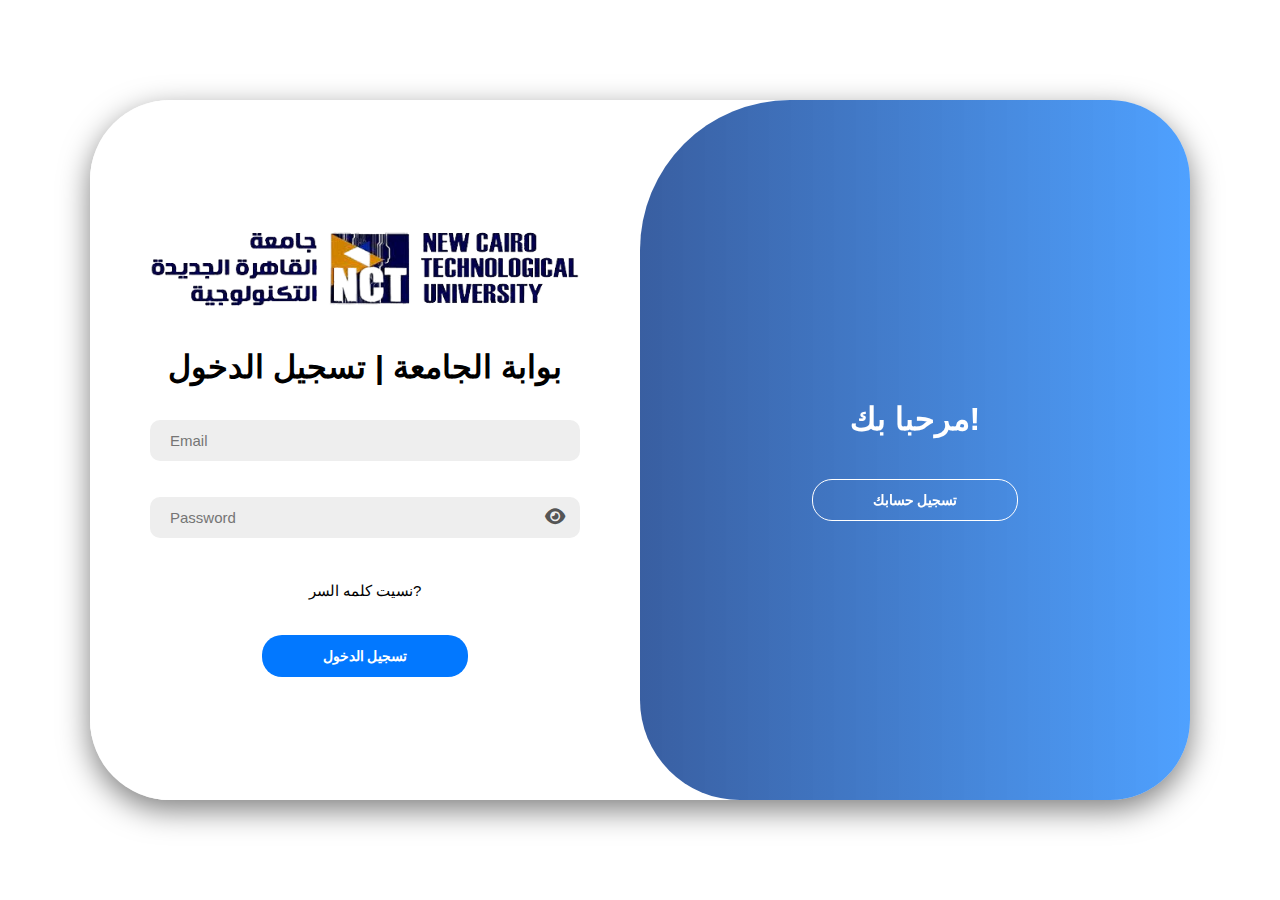
<file: index.html>
<!DOCTYPE html>
<html lang="en">

<head>
    <meta charset="UTF-8">
    <meta name="viewport" content="width=device-width, initial-scale=1.0">
    <link rel="stylesheet" href="https://cdnjs.cloudflare.com/ajax/libs/font-awesome/6.4.2/css/all.min.css">
    <link rel="stylesheet" href="style.css">
    <title>بوابة الجامعة | تسجيل الدخول</title>
</head>

<body>

    <div class="container" id="container">
        <div class="form-container sign-up">
            <form>
                <div class="university-logo-container">
                    <img src="img/logo.jpeg" alt="شعار الجامعة" class="university-logo-img">
                </div>
                <h1>انشئ حسابك</h1>

                <input type="text" placeholder="الاسم">
                <input type="text" placeholder="الكود">
                <input type="text" placeholder="التخصص">
                <input type="email" placeholder="البريد الإلكتروني">

                <div class="password-wrapper">
                    <input type="password" placeholder="كلمه السر" id="signupPassword">
                    <i class="fa-solid fa-eye" data-target="signupPassword"></i>
                </div>

                <button>تسجيل حساب جديد</button>
            </form>
        </div>

        <div class="form-container sign-in">
            <form>
                <div class="university-logo-container">
                    <img src="img/logo.jpeg" alt="شعار الجامعة" class="university-logo-img">
                </div>
                <h1>بوابة الجامعة | تسجيل الدخول </h1>

                <input type="email" placeholder="Email">

                <div class="password-wrapper">
                    <input type="password" placeholder="Password" id="signinPassword">
                    <i class="fa-solid fa-eye" data-target="signinPassword"></i>
                </div>

                <a href="#">نسيت كلمه السر?</a>
                <button type="submit">تسجيل الدخول</button>
            </form>
        </div>
        
        <div class="toggle-container">
            <div class="toggle">
                <div class="toggle-panel toggle-left">
                    <h1>تسجيل حساب جديد!</h1>
                    <p>ادخل البيانات المطلوبه بحذر للتسجيل لاحقا.</p>
                    <button class="hidden" id="login">تسجيل الدخول</button>
                </div>
                <div class="toggle-panel toggle-right">
                    <h1>مرحبا بك!</h1>
                    <button class="hidden" id="register">تسجيل حسابك</button>
                </div>
            </div>
        </div>
    </div>

    <script src="script.js"></script>
</body>

</html>
</file>
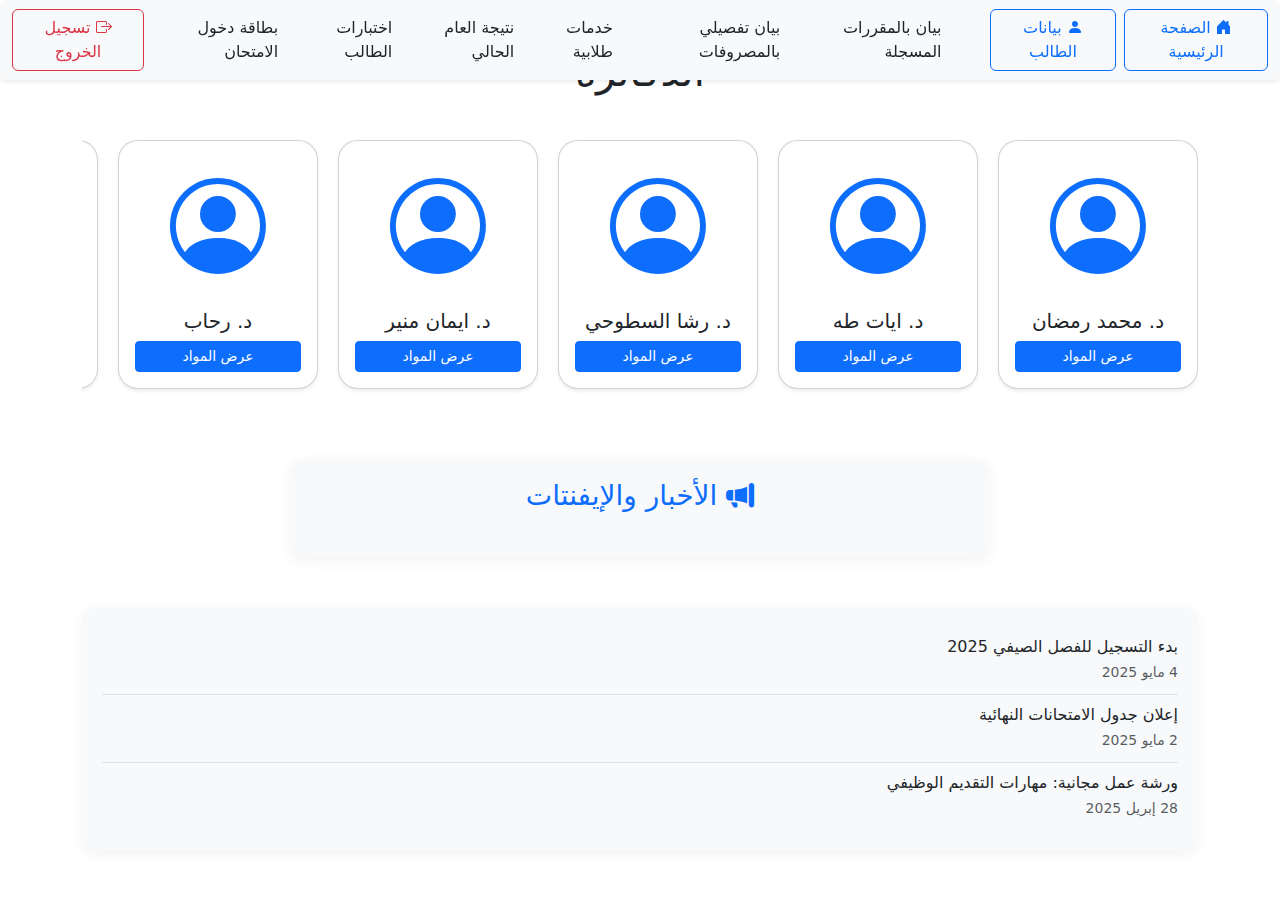
<file: doc.html>
<!DOCTYPE html>
<html lang="ar" dir="rtl">
<head>
    <meta charset="UTF-8">
    <meta name="viewport" content="width=device-width, initial-scale=1.0">
    <title>بيانات الدكتور</title>
    <link href="https://cdn.jsdelivr.net/npm/bootstrap@5.3.0/dist/css/bootstrap.min.css" rel="stylesheet">
    <link rel="stylesheet" href="https://cdn.jsdelivr.net/npm/bootstrap-icons@1.10.5/font/bootstrap-icons.css">
    
    <style>
        :root {
            --primary-color: #0d6efd;
            --secondary-color: #6c757d;
            --light-color: #f8f9fa;
            --dark-color: #212529;
        }
        
        body {
            background-color: var(--light-color);
            font-family: 'Tajawal', sans-serif;
        }
        
        .doctor-header {
            background: linear-gradient(135deg, var(--primary-color) 0%, #0b5ed7 100%);
            color: white;
            border-radius: 15px;
            padding: 30px;
            margin-bottom: 30px;
            box-shadow: 0 4px 15px rgba(0,0,0,0.1);
        }
        
        .doctor-icon {
            display: inline-flex;
            justify-content: center;
            align-items: center;
            width: 150px;
            height: 150px;
            background-color: rgba(255,255,255,0.2);
            border-radius: 50%;
            border: 5px solid white;
            box-shadow: 0 4px 10px rgba(0,0,0,0.2);
        }
        
        .doctor-icon i {
            font-size: 5rem;
            color: white;
        }
        
        .schedule-card {
            background-color: white;
            border-radius: 15px;
            box-shadow: 0 4px 15px rgba(0,0,0,0.1);
            overflow: hidden;
            margin-bottom: 30px;
        }
        
        .subjects-card {
            background-color: white;
            border-radius: 15px;
            box-shadow: 0 4px 15px rgba(0,0,0,0.1);
            padding: 20px;
            margin-bottom: 30px;
        }
        
        .table thead th {
            background-color: var(--primary-color);
            color: white;
            border-bottom: none;
        }
        
        .table-hover tbody tr:hover {
            background-color: rgba(13, 110, 253, 0.1);
        }
        
        .subject-name {
            font-weight: 500;
            color: var(--dark-color);
        }
        
        .nav-custom {
            box-shadow: 0 2px 10px rgba(0,0,0,0.1);
        }
        
        @media (max-width: 768px) {
            .doctor-icon {
                width: 120px;
                height: 120px;
            }
            
            .doctor-icon i {
                font-size: 4rem;
            }
        }
        #video-bg {
    position: fixed;
    right: 0;
    bottom: 0;
    min-width: 100%;
    
    z-index: -1;

}
.university-logo-container {
    position: absolute;
    top: -15px;
    left: -15px;
    display: flex;
    align-items: center;
}

.university-logo-img {
    height: 100%;
    width: 100%;
    margin-left: 15px;
    
}

.doctor-header {
    position: relative; /* ضروري لتحديد موقع اللوجو بشكل مطلق داخله */
    padding-top: 80px; /* زيادة الحشو الأعلى لإفساح مجال للوجو */
}
/* تظبيط روابط القائمة */
.navbar-nav .nav-link {
    position: relative;
    font-weight: 500;
    color: var(--dark-color);
    transition: color 0.3s;
}

/* الخط تحت الرابط عند المرور */
.navbar-nav .nav-link::after {
    content: "";
    position: absolute;
    width: 0%;
    height: 2px;
    background-color: var(--primary-color);
    left: 0;
    bottom: -5px;
    transition: 0.3s;
}

/* عند المرور بالماوس */
.navbar-nav .nav-link:hover {
    color: var(--primary-color);
}

.navbar-nav .nav-link:hover::after {
    width: 100%;
}
.navbar {
    position: fixed; /* يثبت الناف بار */
    top: 0;          /* يضعه في أعلى الصفحة */
    left: 0;         /* يبدأ من أقصى اليسار */
    right: 0;        /* يمتد لعرض الصفحة بالكامل */
    width: 100%;     /* يتكيف مع عرض الشاشة */
    z-index: 1000;   /* يجعله فوق كل العناصر */
}


    </style>
</head>
<body dir="rtl">
    
      <nav class="navbar navbar-expand-lg navbar-light bg-light nav-custom rounded shadow-sm mb-4">
        <div class="container-fluid">
    
            <!-- أزرار الصفحة الرئيسية وبيانات الطالب -->
            <div class="d-flex gap-2">
                <a class="btn btn-outline-primary" href="home.html">
                    <i class="bi bi-house-door-fill"></i> الصفحة الرئيسية
                </a>
    
                <a class="btn btn-outline-primary" href="profile.html">
                    <i class="bi bi-person-fill"></i> بيانات الطالب
                </a>
            </div>
    
            <!-- زرار التوجل للموبايل -->
            <button class="navbar-toggler" type="button" data-bs-toggle="collapse" data-bs-target="#navbarContent">
                <span class="navbar-toggler-icon"></span>
            </button>
    
            <div class="collapse navbar-collapse justify-content-center" id="navbarContent">
                <!-- الروابط الأساسية في النص -->
                <ul class="navbar-nav mb-2 mb-lg-0">
    
                    <li class="nav-item">
                        <a class="nav-link" href="#">بيان بالمقررات المسجلة</a>
                    </li>
    
                    <li class="nav-item">
                        <a class="nav-link" href="#">بيان تفصيلي بالمصروفات</a>
                    </li>
    
                    <li class="nav-item">
                        <a class="nav-link" href="#">خدمات طلابية</a>
                    </li>
    
                    <li class="nav-item">
                        <a class="nav-link" href="#">نتيجة العام الحالي</a>
                    </li>
    
                    <li class="nav-item">
                        <a class="nav-link" href="#">اختبارات الطالب</a>
                    </li>
    
                    <li class="nav-item">
                        <a class="nav-link" href="#">بطاقة دخول الامتحان</a>
                    </li>
    
                </ul>
    
                <!-- زر تسجيل الخروج في أقصى الشمال -->
                    <!-- زر تسجيل الخروج في أقصى اليمين -->
<div class="me-auto">
    <button class="btn btn-outline-danger" onclick="logout()">
        <i class="bi bi-box-arrow-right"></i> تسجيل الخروج
    </button>
</div>

            </div>
    
        </div>
    </nav>
    
    <div class="container mt-4">
        
        <!-- بيانات الدكتور -->
        <div class="doctor-header text-center">
            <div class="university-logo-container">
                <img src="img/logo2.png" alt="شعار الجامعة" class="university-logo-img">
            </div>
            <div id="doctorIcon" class="doctor-icon mb-3 mx-auto"></div>
            <h2 id="doctorName" class="mb-2"></h2>
            <p class="mb-0 text-white-50">أستاذ جامعي</p>
        </div>

        <div class="row">
            <!-- المواد -->
            <div class="col-lg-5 col-md-6 mb-4">
                <div class="subjects-card">
                    <h3 class="mb-4 text-primary">
                        <i class="bi bi-book"></i> المواد:
                    </h3>
                    <ul id="subjectsList" class="list-group list-group-flush"></ul>
                </div>
            </div>

            <!-- الجدول -->
            <div class="col-lg-7 col-md-6">
                <div class="schedule-card">
                    <div class="p-4">
                        <h3 class="mb-4 text-primary">
                            <i class="bi bi-calendar3"></i> جدول المحاضرات:
                        </h3>
                        <div class="table-responsive">
                            <table class="table table-hover mb-0">
                                <thead>
                                    <tr>
                                        <th>المادة</th>
                                        <th>اليوم</th>
                                        <th>الوقت</th>
                                        <th>القاعة</th>
                                        <th>المجموعة</th>
                                    </tr>
                                </thead>
                                <tbody id="scheduleBody"></tbody>
                            </table>
                        </div>
                    </div>
                </div>
            </div>
        </div>
    </div>

    
    <script src="https://cdn.jsdelivr.net/npm/bootstrap@5.3.0/dist/js/bootstrap.bundle.min.js"></script>
    <script>
        // تحميل بيانات الدكتور عند فتح الصفحة
        document.addEventListener('DOMContentLoaded', function() {
            loadDoctorData();
        });
    </script>
    <script src="script.js"></script>
</body>
</html>
</file>
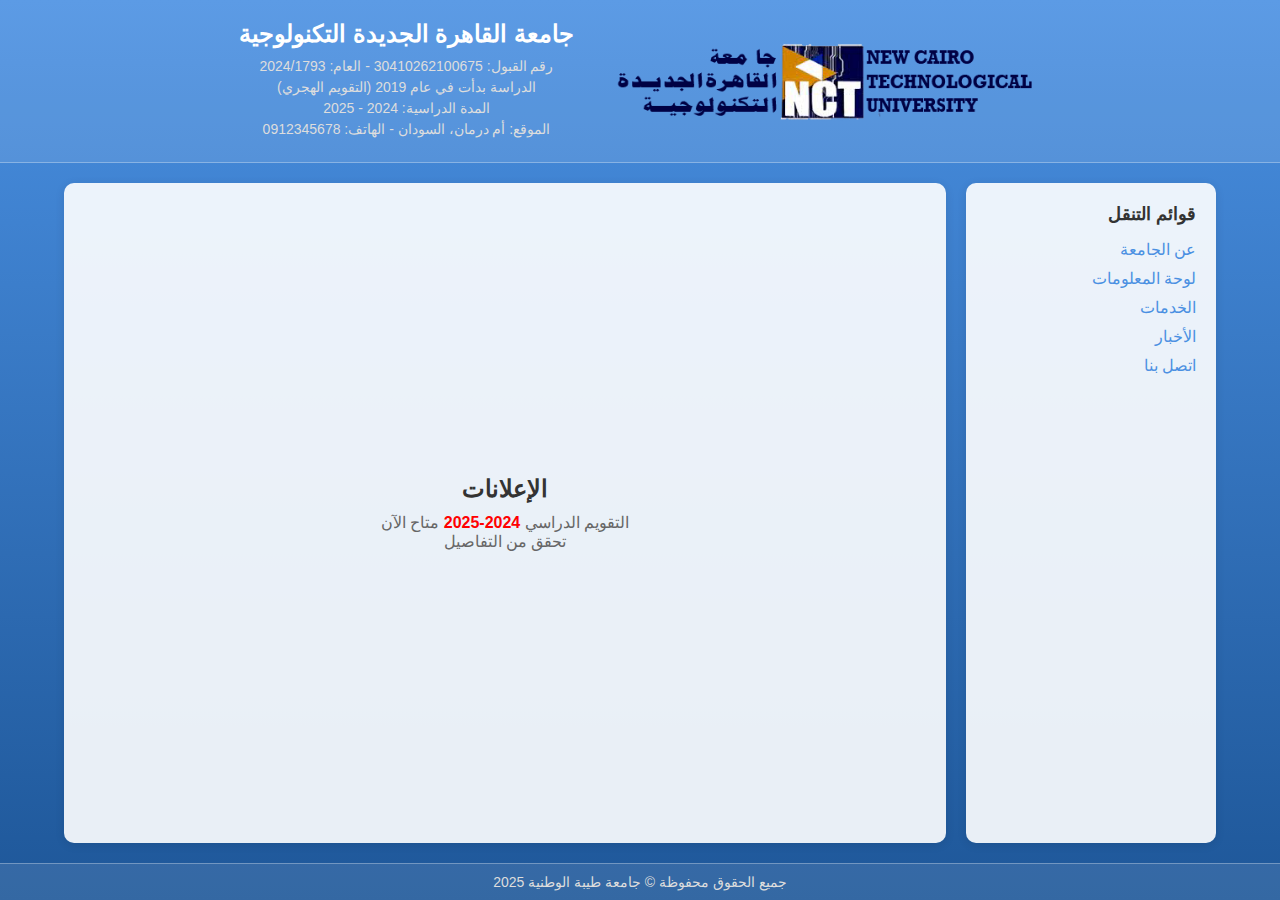
<file: final.html>
<!DOCTYPE html>
<html lang="ar" dir="rtl">
<head>
    <meta charset="UTF-8">
    <meta name="viewport" content="width=device-width, initial-scale=1.0">
    <title>جامعة طيبة الوطنية</title>
    <style>
        * {
            margin: 0;
            padding: 0;
            box-sizing: border-box;
            font-family: Arial, sans-serif;
        }

        body {
            background: linear-gradient(to bottom, #4a90e2, #1e5799);
            min-height: 100vh;
            display: flex;
            flex-direction: column;
            align-items: center;
            color: #333;
        }

        .header {
            display: flex;
            justify-content: center;
            align-items: center;
            padding: 20px;
            width: 100%;
            background: rgba(255, 255, 255, 0.1);
            border-bottom: 1px solid rgba(255, 255, 255, 0.3);
        }

        .header img {
            height: 80px;
            margin-left: 20px;
        }

        .header-content {
            text-align: center;
        }

        .header-content h1 {
            font-size: 24px;
            color: #fff;
            margin-bottom: 10px;
        }

        .header-content p {
            font-size: 14px;
            color: #ddd;
            margin: 5px 0;
        }

        .container {
            display: flex;
            width: 90%;
            max-width: 1200px;
            margin: 20px 0;
            flex-grow: 1;
        }

        .sidebar {
            width: 250px;
            background: rgba(255, 255, 255, 0.9);
            padding: 20px;
            border-radius: 10px;
            box-shadow: 0 2px 10px rgba(0, 0, 0, 0.1);
            margin-left: 20px;
        }

        .sidebar h2 {
            font-size: 18px;
            margin-bottom: 15px;
            color: #333;
        }

        .sidebar ul {
            list-style: none;
        }

        .sidebar ul li {
            margin-bottom: 10px;
        }

        .sidebar ul li a {
            text-decoration: none;
            color: #4a90e2;
            font-size: 16px;
            transition: color 0.3s;
        }

        .sidebar ul li a:hover {
            color: #1e5799;
        }

        .main-content {
            flex-grow: 1;
            background: rgba(255, 255, 255, 0.9);
            padding: 20px;
            border-radius: 10px;
            box-shadow: 0 2px 10px rgba(0, 0, 0, 0.1);
            display: flex;
            justify-content: center;
            align-items: center;
            text-align: center;
        }

        .main-content h2 {
            font-size: 24px;
            color: #333;
            margin-bottom: 10px;
        }

        .main-content p {
            font-size: 16px;
            color: #666;
        }

        .main-content .highlight {
            color: #ff0000;
            font-weight: bold;
        }

        .footer {
            width: 100%;
            text-align: center;
            padding: 10px;
            background: rgba(255, 255, 255, 0.1);
            color: #ddd;
            font-size: 14px;
            border-top: 1px solid rgba(255, 255, 255, 0.3);
        }

        @media (max-width: 768px) {
            .container {
                flex-direction: column;
            }

            .sidebar {
                width: 100%;
                margin-left: 0;
                margin-bottom: 20px;
            }
        }
    </style>
</head>
<body>
    <div class="header">
        <img src="img/logo.png" alt="شعار الجامعة">
        <div class="header-content">
            <h1>جامعة  القاهرة الجديدة التكنولوجية</h3>
            <p>رقم القبول: 30410262100675 - العام: 2024/1793</p>
            <p>الدراسة بدأت في عام 2019 (التقويم الهجري)</p>
            <p>المدة الدراسية: 2024 - 2025</p>
            <p>الموقع: أم درمان، السودان - الهاتف: 0912345678</p>
        </div>
    </div>

    <div class="container">
        <div class="sidebar">
            <h2>قوائم التنقل</h2>
            <ul>
                <li><a href="#">عن الجامعة</a></li>
                <li><a href="#">لوحة المعلومات</a></li>
                <li><a href="#">الخدمات</a></li>
                <li><a href="#">الأخبار</a></li>
                <li><a href="#">اتصل بنا</a></li>
            </ul>
        </div>

        <div class="main-content">
            <div>
                <h2>الإعلانات</h2>
                <p>التقويم الدراسي <span class="highlight">2024-2025</span> متاح الآن</p>
                <p>تحقق من التفاصيل</p>
            </div>
        </div>
    </div>

    <div class="footer">
        <p>جميع الحقوق محفوظة © جامعة طيبة الوطنية 2025</p>
    </div>

    <script>
        // يمكن إضافة JavaScript هنا للتفاعلية إذا لزم الأمر
        console.log("تم تحميل الموقع بنجاح!");
    </script>
</body>
</html>
</file>
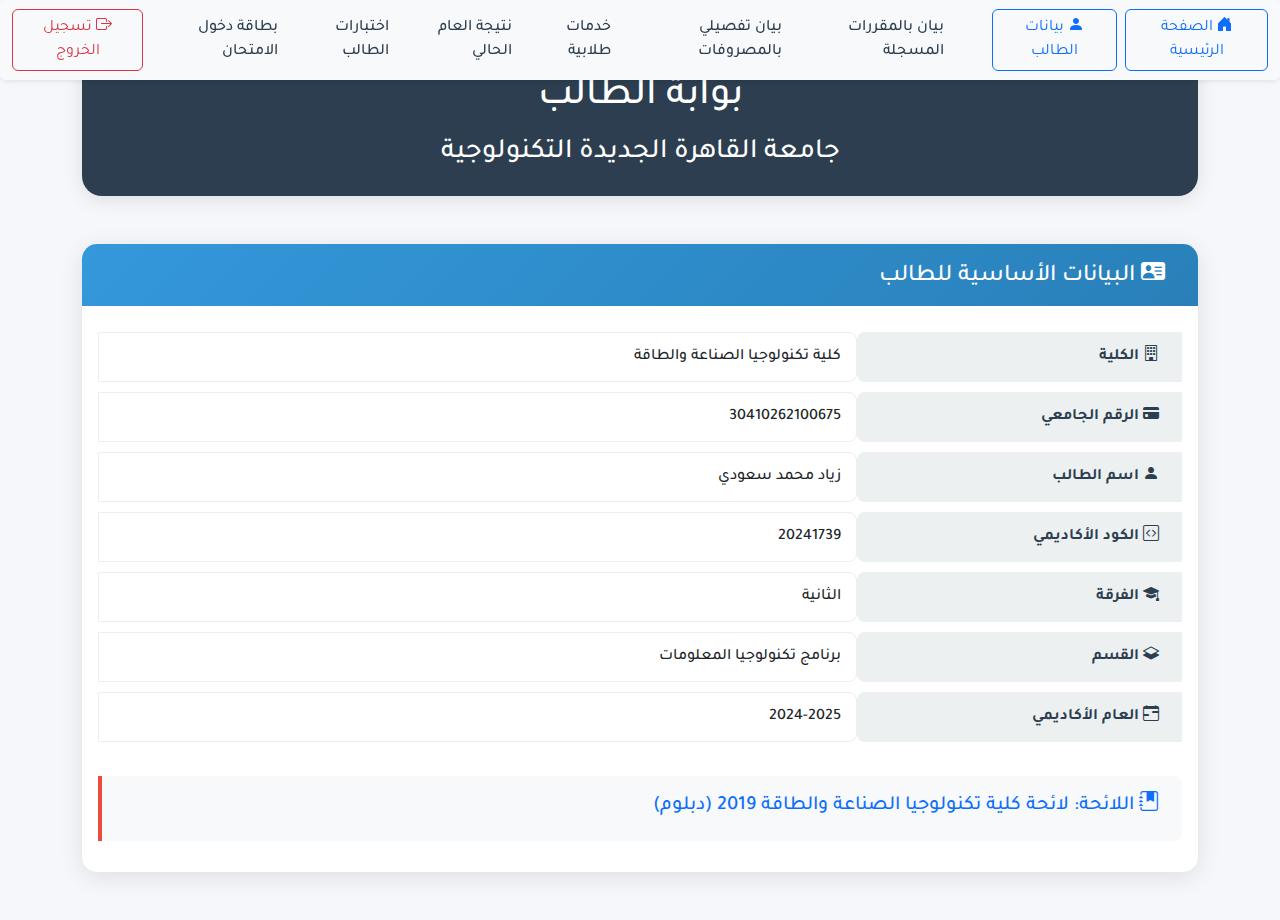
<file: profile.html>
<!DOCTYPE html>
<html lang="ar" dir="rtl">
<head>
    <meta charset="UTF-8">
    <meta name="viewport" content="width=device-width, initial-scale=1.0">
    <title>بوابة الطالب | جامعة القاهرة الجديدة التكنولوجية</title>
    <link href="https://cdn.jsdelivr.net/npm/bootstrap@5.3.0/dist/css/bootstrap.min.css" rel="stylesheet">
    <link rel="stylesheet" href="https://cdn.jsdelivr.net/npm/bootstrap-icons@1.10.5/font/bootstrap-icons.css">
    <link href="https://fonts.googleapis.com/css2?family=Tajawal:wght@400;500;700&display=swap" rel="stylesheet">
    
    <style>
        :root {
            --primary-color: #2c3e50;
            --secondary-color: #3498db;
            --accent-color: #e74c3c;
            --light-color: #ecf0f1;
            --dark-color: #2c3e50;
        }
        
        body {
            font-family: 'Tajawal', sans-serif;
            background-color: #f5f7fa;
            color: var(--dark-color);
        }
        
        .university-header {
            background: linear-gradient(135deg, var(--primary-color) 0%, var(--dark-color) 100%);
            color: white;
            padding: 25px 0;
            border-radius: 0 0 20px 20px;
            box-shadow: 0 4px 20px rgba(0,0,0,0.1);
            margin-bottom: 30px;
        }
        
        .student-portal-card {
            background-color: white;
            border-radius: 15px;
            box-shadow: 0 5px 25px rgba(0,0,0,0.1);
            margin-bottom: 30px;
            overflow: hidden;
            border: none;
        }
        
        .card-header-custom {
            background: linear-gradient(135deg, var(--secondary-color) 0%, #2980b9 100%);
            color: white;
            padding: 15px 25px;
            font-weight: 700;
            border-bottom: none;
        }
        
        .student-info-table {
            width: 100%;
            border-collapse: separate;
            border-spacing: 0 10px;
        }
        
        .student-info-table th {
            background-color: var(--light-color);
            color: var(--dark-color);
            padding: 12px 15px;
            text-align: right;
            width: 30%;
            border-radius: 8px 0 0 8px;
        }
        
        .student-info-table td {
            background-color: white;
            padding: 12px 15px;
            border-radius: 0 8px 8px 0;
            border: 1px solid #eee;
            font-weight: 500;
        }
        
        .info-badge {
            background-color: var(--light-color);
            color: var(--dark-color);
            padding: 8px 15px;
            border-radius: 50px;
            font-weight: 500;
            margin: 5px;
            display: inline-block;
        }
        
        .highlight-box {
            background-color: #f8f9fa;
            border-left: 4px solid var(--accent-color);
            padding: 15px;
            margin: 15px 0;
            border-radius: 0 8px 8px 0;
        }
        
        .year-indicator {
            background-color: var(--accent-color);
            color: white;
            padding: 5px 15px;
            border-radius: 50px;
            font-weight: bold;
            display: inline-block;
            margin: 10px 0;
        }
        
        .nav-custom {
            background-color: white;
            box-shadow: 0 2px 15px rgba(0,0,0,0.1);
            border-radius: 0 0 15px 15px;
        }
        
        .logo-img {
            height: 60px;
            margin-left: 15px;
        }
        
        #video-bg {
            position: fixed;
            right: 0;
            bottom: 0;
            min-width: 100%;
            z-index: -1;
        }
        
        @media (max-width: 768px) {
            .university-header {
                padding: 15px 0;
            }
            
            .logo-img {
                height: 50px;
            }
            
            .student-info-table th, 
            .student-info-table td {
                display: block;
                width: 100%;
                border-radius: 8px;
                margin-bottom: 5px;
            }
        }
        /* تظبيط روابط القائمة */
.navbar-nav .nav-link {
    position: relative;
    font-weight: 500;
    color: var(--dark-color);
    transition: color 0.3s;
}

/* الخط تحت الرابط عند المرور */
.navbar-nav .nav-link::after {
    content: "";
    position: absolute;
    width: 0%;
    height: 2px;
    background-color: var(--primary-color);
    left: 0;
    bottom: -5px;
    transition: 0.3s;
}

/* عند المرور بالماوس */
.navbar-nav .nav-link:hover {
    color: var(--primary-color);
}

.navbar-nav .nav-link:hover::after {
    width: 100%;
}
.navbar {
    position: fixed; /* يثبت الناف بار */
    top: 0;          /* يضعه في أعلى الصفحة */
    left: 0;         /* يبدأ من أقصى اليسار */
    right: 0;        /* يمتد لعرض الصفحة بالكامل */
    width: 100%;     /* يتكيف مع عرض الشاشة */
    z-index: 1000;   /* يجعله فوق كل العناصر */
}
    </style>
</head>
<body dir="rtl">
   
    <!-- شريط التنقل -->
    <nav class="navbar navbar-expand-lg navbar-light bg-light nav-custom rounded shadow-sm mb-4">
        <div class="container-fluid">
    
            <!-- أزرار الصفحة الرئيسية وبيانات الطالب -->
            <div class="d-flex gap-2">
                <a class="btn btn-outline-primary" href="home.html">
                    <i class="bi bi-house-door-fill"></i> الصفحة الرئيسية
                </a>
    
                <a class="btn btn-outline-primary" href="profile.html">
                    <i class="bi bi-person-fill"></i> بيانات الطالب
                </a>
            </div>
    
            <!-- زرار التوجل للموبايل -->
            <button class="navbar-toggler" type="button" data-bs-toggle="collapse" data-bs-target="#navbarContent">
                <span class="navbar-toggler-icon"></span>
            </button>
    
            <div class="collapse navbar-collapse justify-content-center" id="navbarContent">
                <!-- الروابط الأساسية في النص -->
                <ul class="navbar-nav mb-2 mb-lg-0">
    
                    <li class="nav-item">
                        <a class="nav-link" href="#">بيان بالمقررات المسجلة</a>
                    </li>
    
                    <li class="nav-item">
                        <a class="nav-link" href="#">بيان تفصيلي بالمصروفات</a>
                    </li>
    
                    <li class="nav-item">
                        <a class="nav-link" href="#">خدمات طلابية</a>
                    </li>
    
                    <li class="nav-item">
                        <a class="nav-link" href="#">نتيجة العام الحالي</a>
                    </li>
    
                    <li class="nav-item">
                        <a class="nav-link" href="#">اختبارات الطالب</a>
                    </li>
    
                    <li class="nav-item">
                        <a class="nav-link" href="#">بطاقة دخول الامتحان</a>
                    </li>
    
                </ul>
    
                <!-- زر تسجيل الخروج في أقصى الشمال -->
                    <!-- زر تسجيل الخروج في أقصى اليمين -->
<div class="me-auto">
    <button class="btn btn-outline-danger" onclick="logout()">
        <i class="bi bi-box-arrow-right"></i> تسجيل الخروج
    </button>
</div>

            </div>
    
        </div>
    </nav>

    <!-- المحتوى الرئيسي -->
    <div class="container my-5">
        <!-- عنوان الجامعة -->
        <div class="university-header text-center mb-5">
            <h1 class="mb-3">بوابة الطالب</h1>
            <h3 class="mb-0">جامعة القاهرة الجديدة التكنولوجية</h3>
        </div>
        
        <!-- جدول بيانات الطالب -->
        <div class="student-portal-card card mb-4">
            <div class="card-header card-header-custom">
                <h4 class="mb-0">
                    <i class="bi bi-person-vcard-fill me-2"></i>
                    البيانات الأساسية للطالب
                </h4>
            </div>
            <div class="card-body">
                <table class="student-info-table">
                    <tr>
                        <th><i class="bi bi-building me-2"></i> الكلية</th>
                        <td>كلية تكنولوجيا الصناعة والطاقة</td>
                    </tr>
                    <tr>
                        <th><i class="bi bi-credit-card-fill me-2"></i> الرقم الجامعي</th>
                        <td>30410262100675</td>
                    </tr>
                    <tr>
                        <th><i class="bi bi-person-fill me-2"></i> اسم الطالب</th>
                        <td>زياد محمد سعودي</td>
                    </tr>
                    <tr>
                        <th><i class="bi bi-code-square me-2"></i> الكود الأكاديمي</th>
                        <td>20241739</td>
                    </tr>
                    <tr>
                        <th><i class="bi bi-mortarboard-fill me-2"></i> الفرقة</th>
                        <td>الثانية</td>
                    </tr>
                    <tr>
                        <th><i class="bi bi-layers-half me-2"></i> القسم</th>
                        <td>برنامج تكنولوجيا المعلومات</td>
                    </tr>
                    <tr>
                        <th><i class="bi bi-calendar-range me-2"></i> العام الأكاديمي</th>
                        <td>2024-2025</td>
                    </tr>
                </table>
                
                <div class="highlight-box mt-4">
                    <h5 class="text-primary">
                        <i class="bi bi-journal-bookmark-fill me-2"></i>
                        اللائحة: لائحة كلية تكنولوجيا الصناعة والطاقة 2019 (دبلوم)
                    </h5>
                </div>
            </div>
        </div>
        
        
    </div>

    <script src="https://cdn.jsdelivr.net/npm/bootstrap@5.3.0/dist/js/bootstrap.bundle.min.js"></script>
    <script src="script.js"></script>
       
</body>
</html>
</file>
<file: style.css>
@import url('https://fonts.googleapis.com/css2?family=Montserrat:wght@300;400;500;600;700&display=swap');

* {
    box-sizing: border-box;
}

body {
    margin: 0;
    height: 100vh;
    font-family: 'Tajawal', Arial, sans-serif;
    background: linear-gradient(40deg, #ffffff);
    background-size: 400%;
    animation: gradientAnimation 10s ease infinite;
    color: rgb(0, 0, 0);
    position: relative;
    overflow: hidden;
    display: flex;
    align-items: center;
    justify-content: center;
    padding: 1rem;
}

@keyframes gradientAnimation {
    0% { background-position: 0% 50%; }
    50% { background-position: 100% 50%; }
    100% { background-position: 0% 50%; }
}

.container {
    background-color: rgb(255, 255, 255);
    border-radius: 5rem;
    box-shadow: 0 10px 30px rgba(0, 0, 0, 0.5);
    position: relative;
    overflow: hidden;
    width: 100%;
    max-width: 1100px;
    min-height: 700px;
    backdrop-filter: blur(10px);
}

.container p {
    font-size: 16px;
    line-height: 24px;
    letter-spacing: 0.3px;
    margin: 30px 0;
    color: #ffffff;
}

.container span {
    font-size: 14px;
    color: #000000;
}

.container a {
    color: #000000;
    font-size: 15px;
    text-decoration: none;
    margin: 20px 0 15px;
}

.container button {
    background-color: rgb(2, 120, 255);
    color: #ffffff;
    font-size: 14px;
    padding: 12px 60px;
    border: 1px solid transparent;
    border-radius: 20px;
    font-weight: 600;
    letter-spacing: 0.5px;
    text-transform: uppercase;
    margin-top: 20px;
    cursor: pointer;
}

.container button.hidden {
    background-color: transparent;
    border-color: #fff;
}

.container form {
    background-color: #ffffff;
    display: flex;
    align-items: center;
    justify-content: center;
    flex-direction: column;
    padding: 0 60px;
    height: 100%;
    backdrop-filter: blur(10px);
}

.container input {
    background-color: #eee;
    border: none;
    margin: 12px 0;
    padding: 12px 20px;
    font-size: 15px;
    border-radius: 10px;
    width: 100%;
    outline: none;
}

.form-container {
    position: absolute;
    top: 0;
    height: 100%;
    transition: all 0.6s ease-in-out;
}

.sign-in {
    left: 0;
    width: 50%;
    z-index: 2;
    opacity: 1;
    pointer-events: all;
    transition: all 0.6s ease-in-out;
}

.container.active .sign-in {
    transform: translateX(100%);
    opacity: 0;
    z-index: 1;
    pointer-events: none;
}

.sign-up {
    left: 0;
    width: 50%;
    opacity: 0;
    z-index: 1;
    pointer-events: none;
    transition: all 0.6s ease-in-out;
}

.container.active .sign-up {
    transform: translateX(100%);
    opacity: 1;
    z-index: 2;
    pointer-events: all;
}

@keyframes move {
    0%, 49.99% { opacity: 0; z-index: 1; }
    50%, 100% { opacity: 1; z-index: 5; }
}

.social-icons {
    margin: 25px 0;
}

.social-icons a {
    border: 1px solid #000000;
    border-radius: 30%;
    display: inline-flex;
    justify-content: center;
    align-items: center;
    margin: 0 3px;
    width: 40px;
    height: 40px;
    color: #000000;
}

.toggle-container {
    position: absolute;
    top: 0;
    left: 50%;
    width: 50%;
    height: 100%;
    overflow: hidden;
    transition: all 0.6s ease-in-out;
    border-radius: 150px 0 0 100px;
    z-index: 1000;
}

.container.active .toggle-container {
    transform: translateX(-100%);
    border-radius: 0 150px 100px 0;
}

.toggle {
    background: linear-gradient(to left, rgba(4, 121, 255, 0.7), rgba(11, 3, 46, 0.9));
    height: 100%;
    color: #ffffff;
    position: relative;
    left: -100%;
    width: 200%;
    transform: translateX(0);
    transition: all 0.6s ease-in-out;
}

.container.active .toggle {
    transform: translateX(50%);
}

.toggle-panel {
    position: absolute;
    width: 50%;
    height: 100%;
    display: flex;
    align-items: center;
    justify-content: center;
    flex-direction: column;
    padding: 0 25px;
    text-align: center;
    top: 0;
    transition: all 0.6s ease-in-out;
}

.toggle-left {
    transform: translateX(-200%);
}

.container.active .toggle-left {
    transform: translateX(0);
}

.toggle-right {
    right: 0;
    transform: translateX(0);
}

.container.active .toggle-right {
    transform: translateX(200%);
}

/* ✅ تعديل حقل الباسورد مع أيقونة العين */
.password-wrapper {
    position: relative;
    width: 100%;
    margin: 12px 0;
}

.password-wrapper input {
    width: 100%;
    padding: 12px 40px 12px 20px;
    background-color: #eee;
    border: none;
    font-size: 15px;
    border-radius: 10px;
    outline: none;
    color: #000;
    box-sizing: border-box;
}

.password-wrapper i {
    position: absolute;
    top: 50%;
    right: 15px;
    transform: translateY(-50%);
    cursor: pointer;
    font-size: 18px;
    color: #555;
    transition: color 0.3s ease, transform 0.1s ease;
    z-index: 10;
}

.password-wrapper i:hover {
    color: #734bcf;
}

.password-wrapper i:active {
    transform: translateY(-50%) scale(0.95);
}

#video-bg {
    position: fixed;
    right: 0;
    bottom: 0;
    min-width: 100%;
    z-index: -1;
}

.university-logo-container {
    text-align: center;
    margin-bottom: 15px;
}

.university-logo-img {
    width: 100%;
    height: 100%;
    object-fit: contain;
    margin-bottom: 8px;
    border-radius: 10%;
}
/* ✅ ميديا كويري لتصغير الفورم كله */
@media (max-width: 1100px) {
    .container {
        transform: scale(0.9);
    }
}

@media (max-width: 900px) {
    .container {
        transform: scale(0.8);
    }
}

@media (max-width: 768px) {
    .container {
        transform: scale(0.7);
    }
}

@media (max-width: 600px) {
    .container {
        transform: scale(0.6);
    }
}

@media (max-width: 450px) {
    .container {
        transform: scale(0.5);
    }
}
</file>
